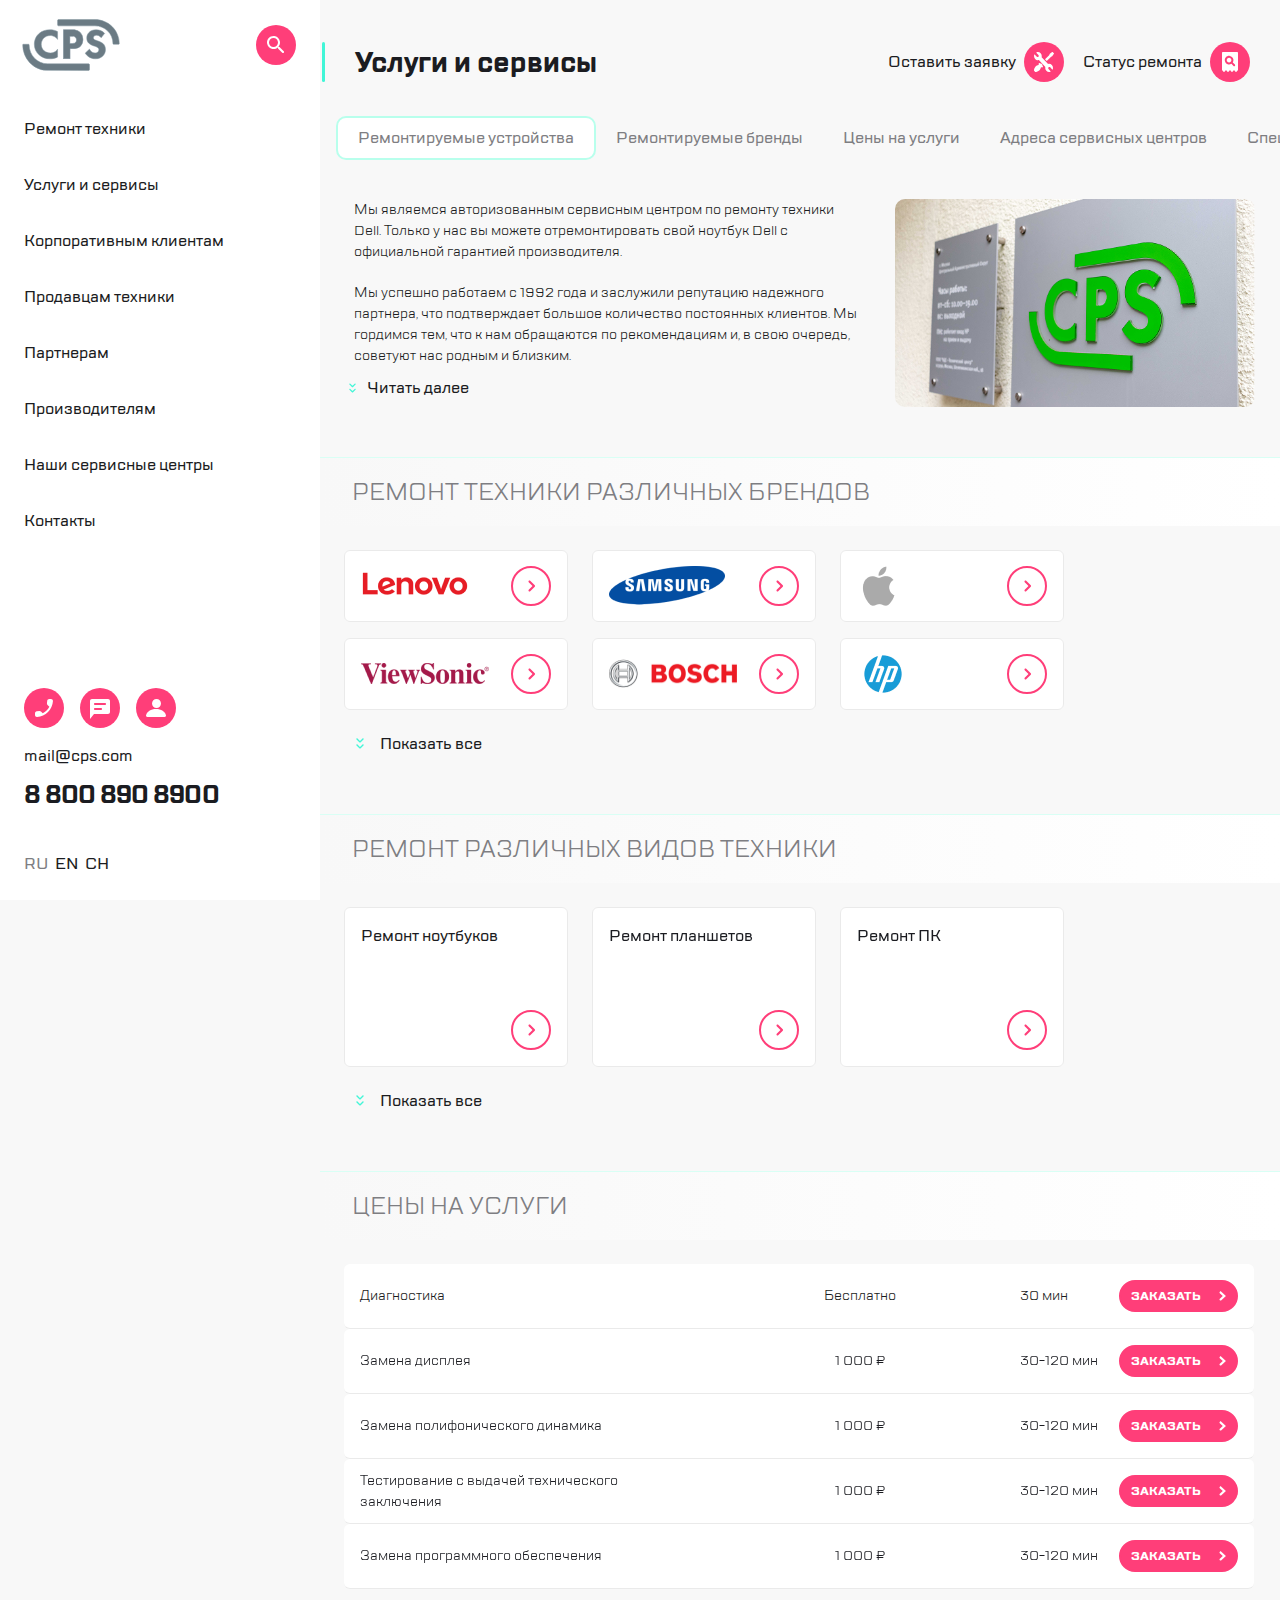
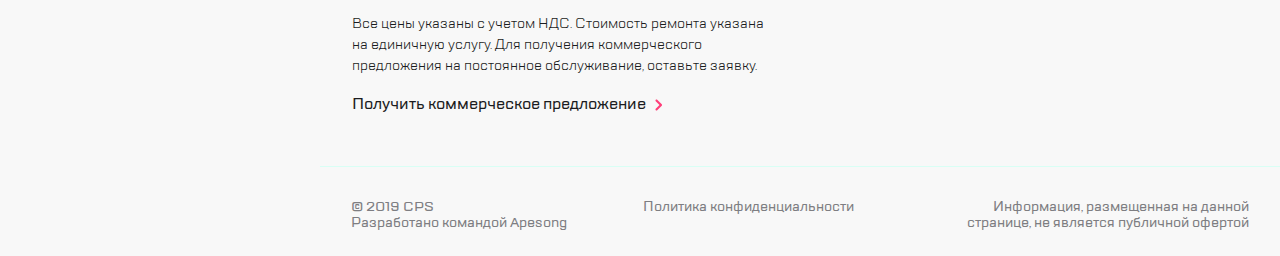
<file: index.html>
<!DOCTYPE html>
<html lang="en">
  <head>
    <meta charset="UTF-8">
    <meta name="viewport" content="width=device-width,user-scalable=no,initial-scale=1,maximum-scale=1,minimum-scale=1">
    <meta http-equiv="X-UA-Compatible" content="ie=edge">
    <link rel="stylesheet" href="https://cdn.jsdelivr.net/npm/swiper@11/swiper-bundle.min.css">
    <title>CPS</title>
  <link href="style.css" rel="stylesheet"></head>
  <body>
    <div class="container">
      <header class="header header--border">
        <button type="button" class="button button__burger button--margin--standart button--hide button--vision">
          <div class="icons-wrapper icons-wrapper--margin-right icons-wrapper--padding-top--twelve">
            <img src="./img/menu.svg" alt="Открыть меню" class="button__burger-image">
          </div>
        </button>

        <a class="logo header__logo">
          <img src="./img/logo.svg" alt="CPS логотип" class="logo__image" width="97" height="51"></a>

        <button type="button" class="button button__call button--hide button--margin--standart button--position--right">
          <div class="icons-wrapper icons-wrapper--padding-top">
            <img src="./img/phone.svg" alt="Позвонить" class="button__call-image">
          </div>
        </button>

        <button type="button" class="button button__chat button--hide button--margin--standart">
          <div class="icons-wrapper icons-wrapper--padding-top">
            <img src="./img/mail.svg" alt="Перейти в чат" class="button__chat-image">
          </div>
        </button>

        <button type="button" class="button button--hide button--margin--huge">
          <div class="icons-wrapper icons-wrapper--padding-top--ten">
            <img src="./img/profile.svg" alt="Ваш профиль" class="button__profile-image">
          </div>
        </button>

        <button type="button" class="button button--margin--standart button--position--right button--position--normal button--content-repair--before button--repair--position-left">
          <div class="icons-wrapper icons-wrapper--padding-top--ten">
            <img src="./img/status.svg" alt="Оставить заявку на ремонт" class="button__repair-image">
          </div>
        </button>
        <button type="button" class="button button--content-check-status--before button--position--normal button--check-status--position-right">
          <div class="icons-wrapper icons-wrapper--padding-top--ten">
            <img src="./img/application.svg" alt="Узнать статус ремонта" class="button__check-status-image">
          </div>
        </button>
      </header>
      <main class="main main--margin--left">
        <h1 class="main__header">Услуги и сервисы</h1>
        <nav class="nav-bar">
          <ul class="nav-bar__list">
            <li class="nav-bar__item">
              <a class="nav-bar__a nav-bar__a--active">
                Ремонтируемые устройства
              </a>
            </li>
            <li class="nav-bar__item">
              <a class="nav-bar__a">
                Ремонтируемые бренды
              </a>
            </li>
            <li class="nav-bar__item">
              <a class="nav-bar__a">
                Цены на услуги
              </a>
            </li>

            <li class="nav-bar__item">
              <a class="nav-bar__a">
                Адреса сервисных центров
              </a>
            </li>

            <li class="nav-bar__item">
              <a class="nav-bar__a">
                Специальные цены
              </a>
            </li>

            <li class="nav-bar__item">
              <a class="nav-bar__a">Отзывы</a>
            </li>
          </ul>
        </nav>
        <section class="repaired-devices">
          <div class="repaired-devices__wrapper">
            <p class="repaired-devices__text">
              Мы являемся авторизованным сервисным центром по ремонту техники
              Dell. Только у нас вы можете отремонтировать свой ноутбук Dell с
              официальной гарантией производителя.
            </p>
            <button class="repaired-devices__button-more button">
              <span>Читать далее</span>
            </button>
          </div>
          <figure>
            <img src="./img/main-img.png" alt="Фото вывески с логотипом" class="repaired-devices__image">
          </figure>
        </section>
        <section class="services brands">
          <header class="services__header">
            <h2 class="services__title">Ремонт техники различных брендов</h2>
          </header>
          <div class="services__container swiper swiper-initialized swiper-horizontal swiper-css-mode">
            <ul class="services__list swiper-wrapper services__list--visibilite--hidden">
              <li class="services__item swiper-slide">
                <img src="./img/lenovo.png" alt="Бренд Леново" class="services__brand-logo" width="108" height="32">
                <button class="button" type="button">
                  <div class="services__icons-wrapper">
                    <img src="./img/dropdown.svg" alt="О бренде" class="button__dropdown">
                  </div>
                </button>
              </li>
              <li class="services__item swiper-slide">
                <img src="./img/samsung.png" alt="Бренд Самсунг" class="services__brand-logo" width="116" height="39">
                <button class="button" type="button">
                  <div class="services__icons-wrapper">
                    <img src="./img/dropdown.svg" alt="О бренде" class="button__dropdown">
                  </div>
                </button>
              </li>
              <li class="services__item swiper-slide">
                <img src="./img/iphone.png" alt="Бренд Айфон" class="services__brand-logo" width="44" height="44">
                <button class="button" type="button">
                  <div class="services__icons-wrapper">
                    <img src="./img/dropdown.svg" alt="О бренде" class="button__dropdown">
                  </div>
                </button>
              </li>
              <li class="services__item swiper-slide">
                <img src="./img/viewsonic.png" alt="Бренд Вьюсоник" class="services__brand-logo" width="128" height="21">
                <button class="button" type="button">
                  <div class="services__icons-wrapper">
                    <img src="./img/dropdown.svg" alt="О бренде" class="button__dropdown">
                  </div>
                </button>
              </li>
              <li class="services__item swiper-slide">
                <img src="./img/bosch.png" alt="Бренд Бош" class="services__brand-logo" width="128" height="29">
                <button class="button" type="button">
                  <div class="services__icons-wrapper">
                    <img src="./img/dropdown.svg" alt="О бренде" class="button__dropdown">
                  </div>
                </button>
              </li>
              <li class="services__item swiper-slide">
                <img src="./img/hp.png" alt="Бренд Эйчпи" class="services__brand-logo" width="52" height="52">
                <button class="button" type="button">
                  <div class="services__icons-wrapper">
                    <img src="./img/dropdown.svg" alt="О бренде" class="button__dropdown">
                  </div>
                </button>
              </li>
              <li class="services__item swiper-slide">
                <img src="./img/acer.png" alt="Бренд Эйсер" class="services__brand-logo" width="94" height="24">
                <button class="button" type="button">
                  <div class="services__icons-wrapper">
                    <img src="./img/dropdown.svg" alt="О бренде" class="button__dropdown">
                  </div>
                </button>
              </li>
              <li class="services__item swiper-slide">
                <img src="./img/sony.png" alt="Бренд Сони" class="services__brand-logo" width="128" height="26">
                <button class="button" type="button">
                  <div class="services__icons-wrapper">
                    <img src="./img/dropdown.svg" alt="О бренде" class="button__dropdown">
                  </div>
                </button>
              </li>
              <li class="services__item swiper-slide">
                <img src="./img/lenovo.png" alt="Бренд Леново" class="services__brand-logo" width="108" height="32">
                <button class="button" type="button">
                  <div class="services__icons-wrapper">
                    <img src="./img/dropdown.svg" alt="О бренде" class="button__dropdown">
                  </div>
                </button>
              </li>
              <li class="services__item swiper-slide">
                <img src="./img/samsung.png" alt="Бренд Самсунг" class="services__brand-logo" width="116" height="39">
                <button class="button" type="button">
                  <div class="services__icons-wrapper">
                    <img src="./img/dropdown.svg" alt="О бренде" class="button__dropdown">
                  </div>
                </button>
              </li>
              <li class="services__item swiper-slide">
                <img src="./img/iphone.png" alt="Бренд Айфон" class="services__brand-logo" width="44" height="44">
                <button class="button" type="button">
                  <div class="services__icons-wrapper">
                    <img src="./img/dropdown.svg" alt="О бренде" class="button__dropdown">
                  </div>
                </button>
              </li>
            </ul>
            <div class="services__pagination swiper-pagination swiper-pagination-clickable swiper-pagination-bullets swiper-pagination-horizontal swiper-pagination-lock"></div>
          <button class="button services__button-more" type="button">
            Показать все
          </button>
        </div></section>
        <section class="services tech">
          <header class="services__header">
            <h2 class="services__title">Ремонт различных видов техники</h2>
          </header>
          <div class="services__container swiper swiper-initialized swiper-horizontal swiper-css-mode">
            <ul class="services__list swiper-wrapper services__list--visibilite--hidden">
              <li class="services__item services__item--size--big swiper-slide">
                <p class="services__device">Ремонт ноутбуков</p>
                <button class="button services__button" type="button">
                  <div class="services__icons-wrapper">
                    <img src="./img/dropdown.svg" alt="О бренде" class="button__dropdown">
                  </div>
                </button>
              </li>
              <li class="services__item services__item--size--big swiper-slide">
                <p class="services__device">Ремонт планшетов</p>
                <button class="button services__button" type="button">
                  <div class="services__icons-wrapper">
                    <img src="./img/dropdown.svg" alt="О бренде" class="button__dropdown">
                  </div>
                </button>
              </li>
              <li class="services__item services__item--size--big swiper-slide">
                <p class="services__device">Ремонт ПК</p>
                <button class="button services__button" type="button">
                  <div class="services__icons-wrapper">
                    <img src="./img/dropdown.svg" alt="О бренде" class="button__dropdown">
                  </div>
                </button>
              </li>
              <li class="services__item services__item--size--big swiper-slide">
                <p class="services__device">Ремонт мониторов</p>
                <button class="button services__button" type="button">
                  <div class="services__icons-wrapper">
                    <img src="./img/dropdown.svg" alt="О бренде" class="button__dropdown">
                  </div>
                </button>
              </li>
              <li class="services__item services__item--size--big swiper-slide">
                <p class="services__device">Ремонт ноутбуков</p>
                <button class="button services__button" type="button">
                  <div class="services__icons-wrapper">
                    <img src="./img/dropdown.svg" alt="О бренде" class="button__dropdown">
                  </div>
                </button>
              </li>
              <li class="services__item services__item--size--big swiper-slide">
                <p class="services__device">Ремонт планшетов</p>
                <button class="button services__button" type="button">
                  <div class="services__icons-wrapper">
                    <img src="./img/dropdown.svg" alt="О бренде" class="button__dropdown">
                  </div>
                </button>
              </li>
              <li class="services__item services__item--size--big swiper-slide">
                <p class="services__device">Ремонт ПК</p>
                <button class="button services__button" type="button">
                  <div class="services__icons-wrapper">
                    <img src="./img/dropdown.svg" alt="О бренде" class="button__dropdown">
                  </div>
                </button>
              </li>
              <li class="services__item services__item--size--big swiper-slide">
                <p class="services__device">Ремонт мониторов</p>
                <button class="button services__button" type="button">
                  <div class="services__icons-wrapper">
                    <img src="./img/dropdown.svg" alt="О бренде" class="button__dropdown">
                  </div>
                </button>
              </li>
              <li class="services__item services__item--size--big swiper-slide">
                <p class="services__device">Ремонт ноутбуков</p>
                <button class="button services__button" type="button">
                  <div class="services__icons-wrapper">
                    <img src="./img/dropdown.svg" alt="О бренде" class="button__dropdown">
                  </div>
                </button>
              </li>
            </ul>
            <div class="services__pagination swiper-pagination swiper-pagination-clickable swiper-pagination-bullets swiper-pagination-horizontal swiper-pagination-lock"></div>
            </div>

          <button class="button services__button-more" type="button">
            Показать все
          </button>
        </section>
        <section class="services">
          <header class="services__header">
            <h2 class="services__title">цены на услуги</h2>
          </header>
          <div class="services__container swiper swiper-initialized swiper-horizontal swiper-css-mode">
            <ul class="services__list swiper-wrapper services__list--size--large">
              <li class="services__item services__item--size--large swiper-slide">
                <p class="services__service">Диагностика</p>
                <p class="services__price">Бесплатно</p>
                <div class="services__wrapper">
                  <p class="services__time">30 мин</p>
                  <button class="button services__button" type="button">
                    <div class="services__icons-wrapper services__icons-wrapper--color--pink">
                      <p class="services__order">заказать</p>
                      <img src="./img/dropdown-white.svg" alt="О бренде" class="button__dropdown services__dropdown-img">
                    </div>
                  </button>
                </div>
              </li>
              <li class="services__item services__item--size--large swiper-slide">
                <p class="services__service">Замена дисплея</p>
                <p class="services__price">1 000 ₽</p>
                <div class="services__wrapper">
                  <p class="services__time">30-120 мин</p>
                  <button class="button services__button" type="button">
                    <div class="services__icons-wrapper services__icons-wrapper--color--pink">
                      <p class="services__order">заказать</p>
                      <img src="./img/dropdown-white.svg" alt="О бренде" class="button__dropdown services__dropdown-img">
                    </div>
                  </button>
                </div>
              </li>
              <li class="services__item services__item--size--large swiper-slide">
                <p class="services__service">Замена полифонического динамика</p>
                <p class="services__price">1 000 ₽</p>
                <div class="services__wrapper">
                  <p class="services__time">30-120 мин</p>
                  <button class="button services__button" type="button">
                    <div class="services__icons-wrapper services__icons-wrapper--color--pink">
                      <p class="services__order">заказать</p>
                      <img src="./img/dropdown-white.svg" alt="О бренде" class="button__dropdown services__dropdown-img">
                    </div>
                  </button>
                </div>
              </li>
              <li class="services__item services__item--size--large swiper-slide">
                <p class="services__service">Тестирование с выдачей технического заключения</p>
                <p class="services__price">1 000 ₽</p>
                <div class="services__wrapper">
                  <p class="services__time">30-120 мин</p>
                  <button class="button services__button" type="button">
                    <div class="services__icons-wrapper services__icons-wrapper--color--pink">
                      <p class="services__order">заказать</p>
                      <img src="./img/dropdown-white.svg" alt="О бренде" class="button__dropdown services__dropdown-img">
                    </div>
                  </button>
                </div>
              </li>
              <li class="services__item services__item--size--large swiper-slide">
                <p class="services__service">Замена программного обеспечения</p>
                <p class="services__price">1 000 ₽</p>
                <div class="services__wrapper">
                  <p class="services__time">30-120 мин</p>
                  <button class="button services__button" type="button">
                    <div class="services__icons-wrapper services__icons-wrapper--color--pink">
                      <p class="services__order">заказать</p>
                      <img src="./img/dropdown-white.svg" alt="О бренде" class="button__dropdown services__dropdown-img">
                    </div>
                  </button>
                </div>
              </li>
            </ul>
            <div class="services__pagination swiper-pagination swiper-pagination-clickable swiper-pagination-bullets swiper-pagination-horizontal swiper-pagination-lock"></div>
           </div>
          <p class="services__description">Все цены указаны с учетом НДС. Стоимость ремонта указана на
            единичную услугу. Для получения коммерческого предложения на
            постоянное обслуживание, оставьте заявку.</p>
          <button type="button" class="services__proposal">Получить коммерческое предложение</button>
        </section>
      </main>
      <footer class="footer">
        <div class="footer__wrapper">
          <p class="footer__copyright">© 2019 CPS <br>
            Разработано командой Apesong </p><a class="footer__privacy">Политика конфиденциальности</a>
          <p class="footer__description">Информация, размещенная на данной странице, не является публичной
            офертой</p>
        </div>
      </footer>
      <div class="outside outside--position--hidden"></div>
      <aside class="sidebar sidebar--position--hidden">
        <header class="sidebar__header">
          <button class="button sidebar__button" type="button">
            <div class="icons-wrapper icons-wrapper--padding-top">
              <img src="./img/exit.svg" alt="Закрыть меню" class="button__noburger-image"> </div></button><a class="logo logo--margin--inline"><img src="./img/logo.svg" alt="CPS логотип" class="logo__image"></a><button class="button" type="button">
            <div class="icons-wrapper icons-wrapper--padding-top">
              <img src="./img/search.svg" alt="Поиск" class="button__search-image">
            </div>
          </button>
        </header>
        <section class="sidebar__content">
          <nav class="sidebar__nav">
            <ul class="sidebar__list">
              <li class="sidebar__item">
                <a href="#" class="sidebar__link">Ремонт техники</a>
              </li>
              <li class="sidebar__item">
                <a href="#" class="sidebar__link">Услуги и сервисы</a>
              </li>
              <li class="sidebar__item">
                <a href="#" class="sidebar__link">Корпоративным клиентам</a>
              </li>
              <li class="sidebar__item">
                <a href="#" class="sidebar__link">Продавцам техники</a>
              </li>
              <li class="sidebar__item">
                <a href="#" class="sidebar__link">Партнерам</a>
              </li>
              <li class="sidebar__item">
                <a href="#" class="sidebar__link">Производителям</a>
              </li>
              <li class="sidebar__item">
                <a href="#" class="sidebar__link">Наши сервисные центры</a>
              </li>
              <li class="sidebar__item">
                <a href="#" class="sidebar__link">Контакты</a>
              </li>
            </ul>
          </nav>
          <footer class="sidebar__footer footer">
            <div class="footer__icons-wrapper">
              <button class="button button__call" type="button">
                <div class="icons-wrapper icons-wrapper--padding-top">
                  <img src="./img/phone.svg" alt="Позвонить" class="button__call-image"> </div></button><button class="button button__chat" type="button">
                <div class="icons-wrapper icons-wrapper--padding-top">
                  <img src="./img/mail.svg" alt="Перейти в чат" class="button__chat-image"> </div></button><button class="button" type="button">
                <div class="icons-wrapper icons-wrapper--padding-top">
                  <img src="./img/profile.svg" alt="Ваш профиль" class="button__profile-image">
                </div>
              </button>
            </div>
            <a href="mailto:mail@cps.com" class="sidebar__mail">mail@cps.com</a><a href="tel:+78008908900" class="sidebar__tel">8 800 890 8900</a>
            <ul class="footer__lang-list">
              <li class="footer__lang-item footer__lang-item--active"><button class="button" type="button">RU</button></li>
              <li class="footer__lang-item"><button class="button" type="button">EN</button></li>
              <li class="footer__lang-item"><button class="button" type="button">CH</button></li>
            </ul>
          </footer>
        </section>
      </aside>
      <dialog class="modal modal__feedback modal--position--hidden">
        <div class="modal__wrapper">
        <button class="button modal__exit" type="button">
          <div class="icons-wrapper icons-wrapper--padding-top">
            <img src="./img/exit.svg" alt="Закрыть меню" class="button__noburger-image"> </div></button>
        <h2 class="modal__title">Обратная связь</h2>
        <form class="modal__form form">
          <label for="name" class="visually-hidden">Введите имя</label>
          <input type="text" class="modal__input form__name" placeholder="Имя" id="name">
          <label for="tel" class="visually-hidden">Введите телефон</label>
          <input type="tel" class="modal__input form__tel" placeholder="Телефон" id="tel">
          <label for="mail" class="visually-hidden">Введите почту</label>
          <input type="email" class="modal__input form__mail" placeholder="Электронная почта" id="mail">
          <label for="message" class="visually-hidden">Введите сообщение</label>
          <textarea type="text" class="modal__input form__message" placeholder="Сообщение" id="message"></textarea>
        </form>
        <p class="modal__disclame">Нажимая “отправить”, вы даете согласие на
          <a>обработку персональных данных</a> и соглашаетесь с нашей
          <a>политикой конфиденциальности</a></p>
        <button type="button" class="button modal__button"><div class="button__submit">отправить<img src="./img/dropdown-white.svg" alt="О бренде" class="button__dropdown services__dropdown-img"></div></button>
      </div>
      </dialog>
      <dialog class="modal modal__call modal--position--hidden">
        <div class="modal__wrapper">
        <button class="button modal__exit" type="button">
          <div class="icons-wrapper icons-wrapper--padding-top">
            <img src="./img/exit.svg" alt="Закрыть меню" class="button__noburger-image"> </div></button>
        <h2 class="modal__title">Заказать звонок</h2>
        <form class="modal__form form">
          <label for="tel" class="visually-hidden">Введите телефон</label>
          <input type="tel" class="modal__input form__tel" placeholder="Телефон" id="tel">
        </form>
        <p class="modal__disclame">Нажимая “отправить”, вы даете согласие на
          <a>обработку персональных данных</a> и соглашаетесь с нашей
          <a>политикой конфиденциальности</a></p>
        <button type="button" class="button modal__button"><div class="button__submit">отправить<img src="./img/dropdown-white.svg" alt="О бренде" class="button__dropdown services__dropdown-img"></div></button>
        </div>
      </dialog></div>
    
    <script src="https://cdn.jsdelivr.net/npm/swiper@11/swiper-bundle.min.js"></script>
  <script type="text/javascript" src="./js/bundle.js"></script></body>
</html>
</file>
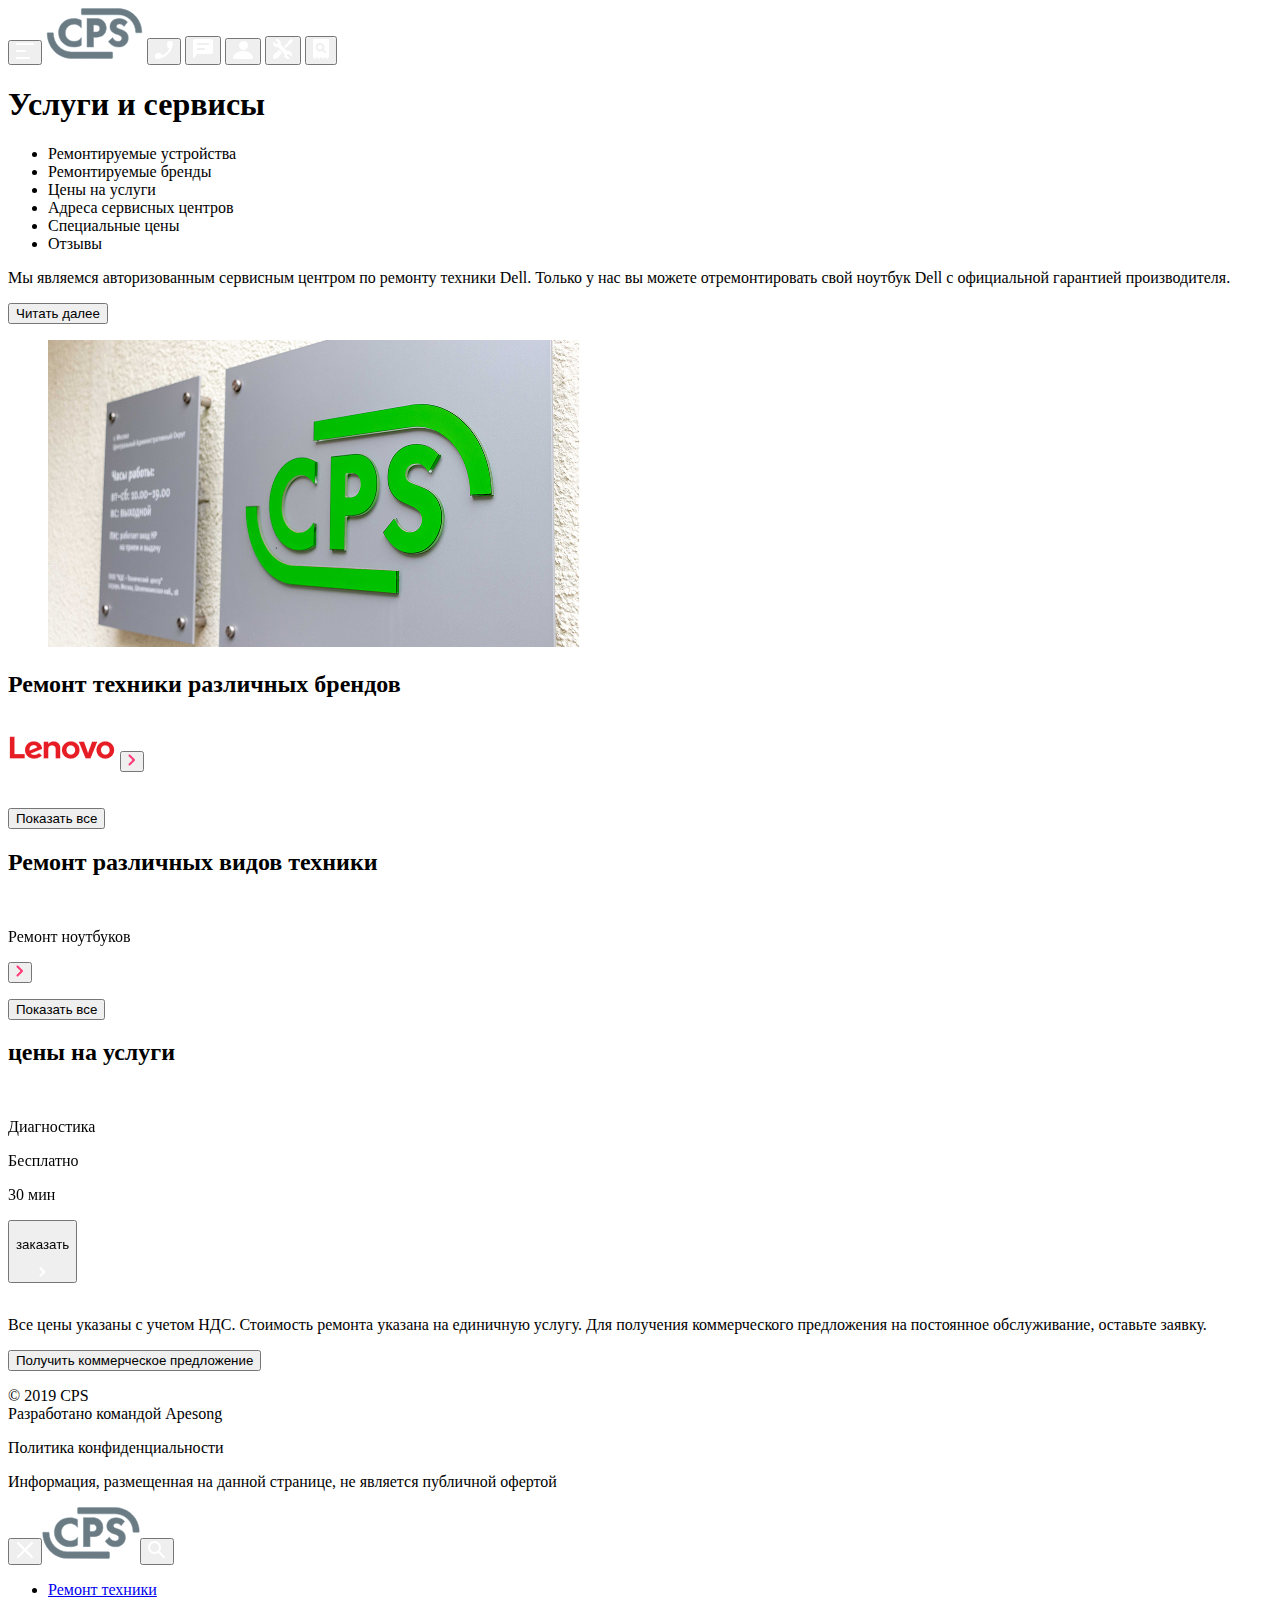
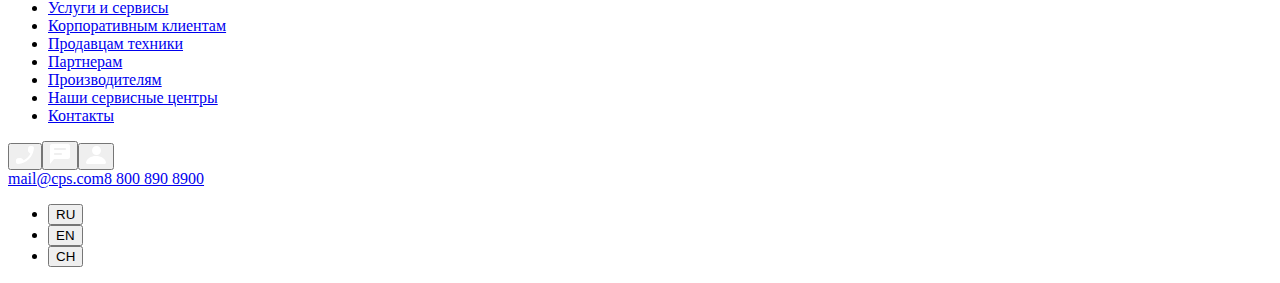
<file: block7/src/index.html>
<!DOCTYPE html>
<html lang="en">
  <head>
    <meta charset="UTF-8" />
    <meta
      name="viewport"
      content="width=device-width, user-scalable=no, initial-scale=1.0, maximum-scale=1.0, minimum-scale=1.0"
    />
    <meta http-equiv="X-UA-Compatible" content="ie=edge" />
    <link rel="stylesheet" href="https://cdn.jsdelivr.net/npm/swiper@11/swiper-bundle.min.css">
    <title>CPS</title>
  </head>
  <body>
    <div class="container">
      <header class="header header--border">
        <button
          type="button"
          class="button button__burger button--margin--standart button--hide button--vision"
        >
          <div
            class="icons-wrapper icons-wrapper--margin-right icons-wrapper--padding-top--twelve"
          >
            <img
              src="./img/menu.svg"
              alt="Открыть меню"
              class="button__burger-image"
            />
          </div>
        </button>

        <a class="logo header__logo">
          <img
            src="./img/logo.svg"
            alt="CPS логотип"
            class="logo__image"
            width="97"
            height="51"
        /></a>

        <button
          type="button"
          class="button button__call button--hide button--margin--standart button--position--right"
        >
          <div class="icons-wrapper icons-wrapper--padding-top">
            <img
              src="./img/phone.svg"
              alt="Позвонить"
              class="button__call-image"
            />
          </div>
        </button>

        <button
          type="button"
          class="button button__chat button--hide button--margin--standart"
        >
          <div class="icons-wrapper icons-wrapper--padding-top">
            <img
              src="./img/mail.svg"
              alt="Перейти в чат"
              class="button__chat-image"
            />
          </div>
        </button>

        <button type="button" class="button button--hide button--margin--huge">
          <div class="icons-wrapper icons-wrapper--padding-top--ten">
            <img
              src="./img/profile.svg"
              alt="Ваш профиль"
              class="button__profile-image"
            />
          </div>
        </button>

        <button
          type="button"
          class="button button--margin--standart button--position--right button--position--normal button--content-repair--before button--repair--position-left"
        >
          <div class="icons-wrapper icons-wrapper--padding-top--ten">
            <img
              src="./img/status.svg"
              alt="Оставить заявку на ремонт"
              class="button__repair-image"
            />
          </div>
        </button>
        <button
          type="button"
          class="button button--content-check-status--before button--position--normal button--check-status--position-right"
        >
          <div class="icons-wrapper icons-wrapper--padding-top--ten">
            <img
              src="./img/application.svg"
              alt="Узнать статус ремонта"
              class="button__check-status-image"
            />
          </div>
        </button>
      </header>
      <main class="main main--margin--left">
        <h1 class="main__header">Услуги и сервисы</h1>
        <nav class="nav-bar">
          <ul class="nav-bar__list">
            <li class="nav-bar__item ">
              <a class=" nav-bar__a nav-bar__a--active">
                Ремонтируемые устройства
              </a>
            </li>
            <li class="nav-bar__item">
              <a class=" nav-bar__a">
                Ремонтируемые бренды
              </a>
            </li>
            <li class="nav-bar__item">
              <a class=" nav-bar__a">
                Цены на услуги
              </a>
            </li>

            <li class="nav-bar__item">
              <a class=" nav-bar__a">
                Адреса сервисных центров
              </a>
            </li>

            <li class="nav-bar__item">
              <a class=" nav-bar__a">
                Специальные цены
              </a>
            </li>

            <li class="nav-bar__item">
              <a class=" nav-bar__a">Отзывы</a
              >
            </li>
          </ul>
        </nav>
        <section class="repaired-devices">
          <div class="repaired-devices__wrapper">
            <p class="repaired-devices__text">
              Мы являемся авторизованным сервисным центром по ремонту техники
              Dell. Только у нас вы можете отремонтировать свой ноутбук Dell с
              официальной гарантией производителя.
            </p>
            <button class="repaired-devices__button-more button">
              <span>Читать далее</span>
            </button>
          </div>
          <figure>
            <img
              src="./img/main-img.png"
              alt="Фото вывески с логотипом"
              class="repaired-devices__image"
            />
          </figure>
        </section>
        <section class="services brands">
          <header class="services__header">
            <h2 class="services__title">Ремонт техники различных брендов</h2>
          </header>
          <div
            class="services__container swiper swiper-initialized swiper-horizontal swiper-css-mode"
          >
            <ul
              class="services__list swiper-wrapper services__list--visibilite--hidden"
            >
              <li
                class="services__item swiper-slide"
              >
                <img
                  src="./img/lenovo.png"
                  alt="Бренд Леново"
                  class="services__brand-logo"
                  width="108"
                  height="32"
                />
                <button class="button" type="button">
                  <div class="services__icons-wrapper">
                    <img
                      src="./img/dropdown.svg"
                      alt="О бренде"
                      class="button__dropdown"
                    />
                  </div>
                </button>
              </li>
              <li
                class="services__item swiper-slide"
              >
                <img
                  src="./img/samsung.png"
                  alt="Бренд Самсунг"
                  class="services__brand-logo"
                  width="116"
                  height="39"
                />
                <button class="button" type="button">
                  <div class="services__icons-wrapper">
                    <img
                      src="./img/dropdown.svg"
                      alt="О бренде"
                      class="button__dropdown"
                    />
                  </div>
                </button>
              </li>
              <li
                class="services__item swiper-slide"
              >
                <img
                  src="./img/iphone.png"
                  alt="Бренд Айфон"
                  class="services__brand-logo"
                  width="44"
                  height="44"
                />
                <button class="button" type="button">
                  <div class="services__icons-wrapper">
                    <img
                      src="./img/dropdown.svg"
                      alt="О бренде"
                      class="button__dropdown"
                    />
                  </div>
                </button>
              </li>
              <li
                class="services__item swiper-slide"
              >
                <img
                  src="./img/viewsonic.png"
                  alt="Бренд Вьюсоник"
                  class="services__brand-logo"
                  width="128"
                  height="21"
                />
                <button class="button" type="button">
                  <div class="services__icons-wrapper">
                    <img
                      src="./img/dropdown.svg"
                      alt="О бренде"
                      class="button__dropdown"
                    />
                  </div>
                </button>
              </li>
              <li
                class="services__item swiper-slide"
              >
                <img
                  src="./img/bosch.png"
                  alt="Бренд Бош"
                  class="services__brand-logo"
                  width="128"
                  height="29"
                />
                <button class="button" type="button">
                  <div class="services__icons-wrapper">
                    <img
                      src="./img/dropdown.svg"
                      alt="О бренде"
                      class="button__dropdown"
                    />
                  </div>
                </button>
              </li>
              <li
                class="services__item swiper-slide"
              >
                <img
                  src="./img/hp.png"
                  alt="Бренд Эйчпи"
                  class="services__brand-logo"
                  width="52"
                  height="52"
                />
                <button class="button" type="button">
                  <div class="services__icons-wrapper">
                    <img
                      src="./img/dropdown.svg"
                      alt="О бренде"
                      class="button__dropdown"
                    />
                  </div>
                </button>
              </li>
              <li
                class="services__item swiper-slide"
              >
                <img
                  src="./img/acer.png"
                  alt="Бренд Эйсер"
                  class="services__brand-logo"
                  width="94"
                  height="24"
                />
                <button class="button" type="button">
                  <div class="services__icons-wrapper">
                    <img
                      src="./img/dropdown.svg"
                      alt="О бренде"
                      class="button__dropdown"
                    />
                  </div>
                </button>
              </li>
              <li
                class="services__item swiper-slide"
              >
                <img
                  src="./img/sony.png"
                  alt="Бренд Сони"
                  class="services__brand-logo"
                  width="128"
                  height="26"
                />
                <button class="button" type="button">
                  <div class="services__icons-wrapper">
                    <img
                      src="./img/dropdown.svg"
                      alt="О бренде"
                      class="button__dropdown"
                    />
                  </div>
                </button>
              </li>
              <li
                class="services__item swiper-slide"
              >
                <img
                  src="./img/lenovo.png"
                  alt="Бренд Леново"
                  class="services__brand-logo"
                  width="108"
                  height="32"
                />
                <button class="button" type="button">
                  <div class="services__icons-wrapper">
                    <img
                      src="./img/dropdown.svg"
                      alt="О бренде"
                      class="button__dropdown"
                    />
                  </div>
                </button>
              </li>
              <li
                class="services__item swiper-slide"
              >
                <img
                  src="./img/samsung.png"
                  alt="Бренд Самсунг"
                  class="services__brand-logo"
                  width="116"
                  height="39"
                />
                <button class="button" type="button">
                  <div class="services__icons-wrapper">
                    <img
                      src="./img/dropdown.svg"
                      alt="О бренде"
                      class="button__dropdown"
                    />
                  </div>
                </button>
              </li>
              <li
                class="services__item swiper-slide"
              >
                <img
                  src="./img/iphone.png"
                  alt="Бренд Айфон"
                  class="services__brand-logo"
                  width="44"
                  height="44"
                />
                <button class="button" type="button">
                  <div class="services__icons-wrapper">
                    <img
                      src="./img/dropdown.svg"
                      alt="О бренде"
                      class="button__dropdown"
                    />
                  </div>
                </button>
              </li>
            </ul>
            <div class="services__pagination swiper-pagination swiper-pagination-clickable swiper-pagination-bullets swiper-pagination-horizontal swiper-pagination-lock"></div>
          <button class="button services__button-more" type="button">
            Показать все
          </button>
        </section>
        <section class="services tech">
          <header class="services__header">
            <h2 class="services__title">Ремонт различных видов техники</h2>
          </header>
          <div
            class="services__container swiper swiper-initialized swiper-horizontal swiper-css-mode"
          >
            <ul
              class="services__list swiper-wrapper services__list--visibilite--hidden"
            >
              <li
                class="services__item services__item--size--big swiper-slide"
 
              >
                <p class="services__device">Ремонт ноутбуков</p>
                <button class="button services__button" type="button">
                  <div class="services__icons-wrapper">
                    <img
                      src="./img/dropdown.svg"
                      alt="О бренде"
                      class="button__dropdown"
                    />
                  </div>
                </button>
              </li>
              <li
                class="services__item services__item--size--big swiper-slide"
              >
                <p class="services__device">Ремонт планшетов</p>
                <button class="button services__button" type="button">
                  <div class="services__icons-wrapper">
                    <img
                      src="./img/dropdown.svg"
                      alt="О бренде"
                      class="button__dropdown"
                    />
                  </div>
                </button>
              </li>
              <li
                class="services__item services__item--size--big swiper-slide"
              >
                <p class="services__device">Ремонт ПК</p>
                <button class="button services__button" type="button">
                  <div class="services__icons-wrapper">
                    <img
                      src="./img/dropdown.svg"
                      alt="О бренде"
                      class="button__dropdown"
                    />
                  </div>
                </button>
              </li>
              <li
                class="services__item services__item--size--big swiper-slide"
              >
                <p class="services__device">Ремонт мониторов</p>
                <button class="button services__button" type="button">
                  <div class="services__icons-wrapper">
                    <img
                      src="./img/dropdown.svg"
                      alt="О бренде"
                      class="button__dropdown"
                    />
                  </div>
                </button>
              </li>
              <li
                class="services__item services__item--size--big swiper-slide"
              >
                <p class="services__device">Ремонт ноутбуков</p>
                <button class="button services__button" type="button">
                  <div class="services__icons-wrapper">
                    <img
                      src="./img/dropdown.svg"
                      alt="О бренде"
                      class="button__dropdown"
                    />
                  </div>
                </button>
              </li>
              <li
                class="services__item services__item--size--big swiper-slide"
              >
                <p class="services__device">Ремонт планшетов</p>
                <button class="button services__button" type="button">
                  <div class="services__icons-wrapper">
                    <img
                      src="./img/dropdown.svg"
                      alt="О бренде"
                      class="button__dropdown"
                    />
                  </div>
                </button>
              </li>
              <li
                class="services__item services__item--size--big swiper-slide"
              >
                <p class="services__device">Ремонт ПК</p>
                <button class="button services__button" type="button">
                  <div class="services__icons-wrapper">
                    <img
                      src="./img/dropdown.svg"
                      alt="О бренде"
                      class="button__dropdown"
                    />
                  </div>
                </button>
              </li>
              <li
                class="services__item services__item--size--big swiper-slide"
              >
                <p class="services__device">Ремонт мониторов</p>
                <button class="button services__button" type="button">
                  <div class="services__icons-wrapper">
                    <img
                      src="./img/dropdown.svg"
                      alt="О бренде"
                      class="button__dropdown"
                    />
                  </div>
                </button>
              </li>
              <li
                class="services__item services__item--size--big swiper-slide"
              >
                <p class="services__device">Ремонт ноутбуков</p>
                <button class="button services__button" type="button">
                  <div class="services__icons-wrapper">
                    <img
                      src="./img/dropdown.svg"
                      alt="О бренде"
                      class="button__dropdown"
                    />
                  </div>
                </button>
              </li>
            </ul>
            <div
              class="services__pagination swiper-pagination swiper-pagination-clickable swiper-pagination-bullets swiper-pagination-horizontal swiper-pagination-lock"
              ></div>
            </div>

          <button class="button services__button-more" type="button">
            Показать все
          </button>
        </section>
        <section class="services">
          <header class="services__header">
            <h2 class="services__title">цены на услуги</h2>
          </header>
          <div
            class="services__container swiper swiper-initialized swiper-horizontal swiper-css-mode"
          >
            <ul
              class="services__list swiper-wrapper services__list--size--large"
            >
              <li
                class="services__item services__item--size--large swiper-slide"
              >
                <p class="services__service">Диагностика</p>
                <p class="services__price">Бесплатно</p>
                <div class="services__wrapper">
                  <p class="services__time">30 мин</p>
                  <button class="button services__button" type="button">
                    <div
                      class="services__icons-wrapper services__icons-wrapper--color--pink"
                    >
                      <p class="services__order">заказать</p>
                      <img
                        src="./img/dropdown-white.svg"
                        alt="О бренде"
                        class="button__dropdown services__dropdown-img"
                      />
                    </div>
                  </button>
                </div>
              </li>
              <li
                class="services__item services__item--size--large swiper-slide"
              >
                <p class="services__service">Замена дисплея</p>
                <p class="services__price">1 000 ₽</p>
                <div class="services__wrapper">
                  <p class="services__time">30-120 мин</p>
                  <button class="button services__button" type="button">
                    <div
                      class="services__icons-wrapper services__icons-wrapper--color--pink"
                    >
                      <p class="services__order">заказать</p>
                      <img
                        src="./img/dropdown-white.svg"
                        alt="О бренде"
                        class="button__dropdown services__dropdown-img"
                      />
                    </div>
                  </button>
                </div>
              </li>
              <li
                class="services__item services__item--size--large swiper-slide"
              >
                <p class="services__service">Замена полифонического динамика</p>
                <p class="services__price">1 000 ₽</p>
                <div class="services__wrapper">
                  <p class="services__time">30-120 мин</p>
                  <button class="button services__button" type="button">
                    <div
                      class="services__icons-wrapper services__icons-wrapper--color--pink"
                    >
                      <p class="services__order">заказать</p>
                      <img
                        src="./img/dropdown-white.svg"
                        alt="О бренде"
                        class="button__dropdown services__dropdown-img"
                      />
                    </div>
                  </button>
                </div>
              </li>
              <li
                class="services__item services__item--size--large swiper-slide"
              >
                <p class="services__service"
                  >Тестирование с выдачей технического заключения</p
                >
                <p class="services__price">1 000 ₽</p>
                <div class="services__wrapper">
                  <p class="services__time">30-120 мин</p>
                  <button class="button services__button" type="button">
                    <div
                      class="services__icons-wrapper services__icons-wrapper--color--pink"
                    >
                      <p class="services__order">заказать</p>
                      <img
                        src="./img/dropdown-white.svg"
                        alt="О бренде"
                        class="button__dropdown services__dropdown-img"
                      />
                    </div>
                  </button>
                </div>
              </li>
              <li
                class="services__item services__item--size--large swiper-slide"
              >
                <p class="services__service">Замена программного обеспечения</p>
                <p class="services__price">1 000 ₽</p>
                <div class="services__wrapper">
                  <p class="services__time">30-120 мин</p>
                  <button class="button services__button" type="button">
                    <div
                      class="services__icons-wrapper services__icons-wrapper--color--pink"
                    >
                      <p class="services__order">заказать</p>
                      <img
                        src="./img/dropdown-white.svg"
                        alt="О бренде"
                        class="button__dropdown services__dropdown-img"
                      />
                    </div>
                  </button>
                </div>
              </li>
            </ul>
            <div
              class="services__pagination swiper-pagination swiper-pagination-clickable swiper-pagination-bullets swiper-pagination-horizontal swiper-pagination-lock"
              ></div>
           </div>
          <p class="services__description"
            >Все цены указаны с учетом НДС. Стоимость ремонта указана на
            единичную услугу. Для получения коммерческого предложения на
            постоянное обслуживание, оставьте заявку.</p
          >
          <button type="button" class="services__proposal"
            >Получить коммерческое предложение</button
          >
        </section>
      </main>
      <footer class="footer">
        <div class="footer__wrapper">
          <p class="footer__copyright"
            >© 2019 CPS <br />
            Разработано командой Apesong </p
          ><a class="footer__privacy">Политика конфиденциальности</a>
          <p class="footer__description"
            >Информация, размещенная на данной странице, не является публичной
            офертой</p
          >
        </div>
      </footer>
      <div class="outside outside--position--hidden"></div>
      <aside class="sidebar sidebar--position--hidden">
        <header class="sidebar__header">
          <button class="button sidebar__button" type="button">
            <div class="icons-wrapper icons-wrapper--padding-top">
              <img
                src="./img/exit.svg"
                alt="Закрыть меню"
                class="button__noburger-image"
              /> </div></button
          ><a class="logo logo--margin--inline"
            ><img
              src="./img/logo.svg"
              alt="CPS логотип"
              class="logo__image" /></a
          ><button class="button" type="button">
            <div class="icons-wrapper icons-wrapper--padding-top">
              <img
                src="./img/search.svg"
                alt="Поиск"
                class="button__search-image"
              />
            </div>
          </button>
        </header>
        <section class="sidebar__content">
          <nav class="sidebar__nav">
            <ul class="sidebar__list">
              <li class="sidebar__item">
                <a href="#" class="sidebar__link">Ремонт техники</a>
              </li>
              <li class="sidebar__item">
                <a href="#" class="sidebar__link">Услуги и сервисы</a>
              </li>
              <li class="sidebar__item">
                <a href="#" class="sidebar__link">Корпоративным клиентам</a>
              </li>
              <li class="sidebar__item">
                <a href="#" class="sidebar__link">Продавцам техники</a>
              </li>
              <li class="sidebar__item">
                <a href="#" class="sidebar__link">Партнерам</a>
              </li>
              <li class="sidebar__item">
                <a href="#" class="sidebar__link">Производителям</a>
              </li>
              <li class="sidebar__item">
                <a href="#" class="sidebar__link">Наши сервисные центры</a>
              </li>
              <li class="sidebar__item">
                <a href="#" class="sidebar__link">Контакты</a>
              </li>
            </ul>
          </nav>
          <footer class="sidebar__footer footer">
            <div class="footer__icons-wrapper">
              <button class="button button__call" type="button">
                <div class="icons-wrapper icons-wrapper--padding-top">
                  <img
                    src="./img/phone.svg"
                    alt="Позвонить"
                    class="button__call-image"
                  /> </div></button
              ><button class="button button__chat" type="button">
                <div class="icons-wrapper icons-wrapper--padding-top">
                  <img
                    src="./img/mail.svg"
                    alt="Перейти в чат"
                    class="button__chat-image"
                  /> </div></button
              ><button class="button" type="button">
                <div class="icons-wrapper icons-wrapper--padding-top">
                  <img
                    src="./img/profile.svg"
                    alt="Ваш профиль"
                    class="button__profile-image"
                  />
                </div>
              </button>
            </div>
            <a href="mailto:mail@cps.com" class="sidebar__mail">mail@cps.com</a
            ><a href="tel:+78008908900" class="sidebar__tel">8 800 890 8900</a>
            <ul class="footer__lang-list">
              <li class="footer__lang-item footer__lang-item--active"
                ><button class="button" type="button">RU</button></li
              >
              <li class="footer__lang-item"
                ><button class="button" type="button">EN</button></li
              >
              <li class="footer__lang-item"
                ><button class="button" type="button">CH</button></li
              >
            </ul>
          </footer>
        </section>
      </aside>
      <dialog class="modal modal__feedback modal--position--hidden">
        <div class="modal__wrapper">
        <button class="button modal__exit" type="button">
          <div class="icons-wrapper icons-wrapper--padding-top">
            <img
              src="./img/exit.svg"
              alt="Закрыть меню"
              class="button__noburger-image"
            /> </div
        ></button>
        <h2 class="modal__title">Обратная связь</h2>
        <form class="modal__form form">
          <label for="name" class="visually-hidden">Введите имя</label>
          <input
            type="text"
            class="modal__input form__name"
            placeholder="Имя"
            id="name"
          />
          <label for="tel" class="visually-hidden">Введите телефон</label>
          <input
            type="tel"
            class="modal__input form__tel"
            placeholder="Телефон"
            id="tel"
          />
          <label for="mail" class="visually-hidden">Введите почту</label>
          <input
            type="email"
            class="modal__input form__mail"
            placeholder="Электронная почта"
            id="mail"
          />
          <label for="message" class="visually-hidden">Введите сообщение</label>
          <textarea
            type="text"
            class="modal__input form__message"
            placeholder="Сообщение"
            id="message"
          ></textarea>
        </form>
        <p class="modal__disclame"
          >Нажимая “отправить”, вы даете согласие на
          <a>обработку персональных данных</a> и соглашаетесь с нашей
          <a>политикой конфиденциальности</a></p
        >
        <button type="button" class="button modal__button"
          ><div class="button__submit"
            >отправить<img
              src="./img/dropdown-white.svg"
              alt="О бренде"
              class="button__dropdown services__dropdown-img" /></div
        ></button>
      </div>
      </dialog>
      <dialog class="modal modal__call modal--position--hidden">
        <div class="modal__wrapper">
        <button class="button modal__exit" type="button">
          <div class="icons-wrapper icons-wrapper--padding-top">
            <img
              src="./img/exit.svg"
              alt="Закрыть меню"
              class="button__noburger-image"
            /> </div
        ></button>
        <h2 class="modal__title">Заказать звонок</h2>
        <form class="modal__form form">
          <label for="tel" class="visually-hidden">Введите телефон</label>
          <input
            type="tel"
            class="modal__input form__tel"
            placeholder="Телефон"
            id="tel"
          />
        </form>
        <p class="modal__disclame"
          >Нажимая “отправить”, вы даете согласие на
          <a>обработку персональных данных</a> и соглашаетесь с нашей
          <a>политикой конфиденциальности</a></p
        >
        <button type="button" class="button modal__button"
          ><div class="button__submit"
            >отправить<img
              src="./img/dropdown-white.svg"
              alt="О бренде"
              class="button__dropdown services__dropdown-img" /></div
        ></button>
        </div>
      </div>
    </dialog>
    <script src="https://cdn.jsdelivr.net/npm/swiper@11/swiper-bundle.min.js"></script>
  </body>
</html>
</file>
<file: style.css>
@charset "UTF-8";
*,
::before,
::after {
  box-sizing: border-box; }

:where(ul, ol):where([class]) {
  padding-left: 0; }

body,
:where(blockquote, figure):where([class]) {
  margin: 0; }

:where(h1, h2, h3, h4, h5, h6, p, ul, ol, dl):where([class]) {
  margin-block: 0; }

:where(dd[class]) {
  margin-left: 0; }

:where(fieldset[class]) {
  margin-left: 0;
  padding: 0;
  border: none; }

:where(ul[class]) {
  list-style: none; }

:where(address[class]) {
  font-style: normal; }

p {
  --paragraphMarginBottom: 24px;
  margin-block: 0; }

p:where(:not([class]):not(:last-child)) {
  margin-bottom: var(--paragraphMarginBottom); }

img {
  display: block;
  max-width: 100%; }

input,
textarea,
select,
button {
  font: inherit;
  color: inherit; }

button {
  background-color: transparent;
  padding: 0;
  border: none; }

html {
  height: 100%; }

html,
:has(:target) {
  scroll-behavior: smooth; }

body {
  min-height: 100%;
  line-height: 1.5; }

svg *[fill] {
  fill: currentColor; }

svg *[stroke] {
  stroke: currentColor; }

svg * {
  transition-property: fill, stroke; }

@media (prefers-reduced-motion: reduce) {
  *,
  ::before,
  ::after {
    -webkit-animation-duration: 0.01ms !important;
            animation-duration: 0.01ms !important;
    -webkit-animation-iteration-count: 1 !important;
            animation-iteration-count: 1 !important;
    transition-duration: 0.01ms !important;
    scroll-behavior: auto !important; } }

figure {
  margin: 0; }

a {
  text-decoration: none;
  color: inherit;
  font-weight: inherit; }

@font-face {
  font-family: 'TT-Lakes';
  src: url(./fonts/TTLakes-Regular.woff) format("woff");
  font-style: normal;
  font-weight: 400;
  font-display: swap; }

@font-face {
  font-family: 'TT-Lakes';
  src: url(./fonts/TTLakes-Medium.woff) format("woff");
  font-style: normal;
  font-weight: 500;
  font-display: swap; }

@font-face {
  font-family: 'TT-Lakes';
  src: url(./fonts/TTLakes-DemiBold.woff) format("woff");
  font-style: normal;
  font-weight: 600;
  font-display: swap; }

@font-face {
  font-family: 'TT-Lakes';
  src: url(./fonts/TTLakes-Bold.woff) format("woff");
  font-style: normal;
  font-weight: bold;
  font-display: swap; }

body {
  font-family: "TT-Lakes", sans-serif;
  color: #1b1c21;
  background-color: #f8f8f8;
  font-weight: 500; }
  body:has(dialog[open]) {
    overflow: hidden; }

.container {
  position: relative;
  max-width: 1440px;
  margin-inline: auto; }
  .container--overflow--hidden {
    overflow: hidden;
    height: 100vh;
    min-height: 640px; }

.icons-wrapper {
  background-color: #ff3e79;
  width: 40px;
  height: 40px;
  border-radius: 50%; }
  .icons-wrapper img {
    margin-inline: auto; }
  .icons-wrapper--padding-top {
    padding-top: 11px; }
  .icons-wrapper--padding-top--ten {
    padding-top: 10px; }
  .icons-wrapper--padding-top--twelve {
    padding-top: 12px; }
  @media (min-width: 768px) {
    .icons-wrapper--margin-right {
      margin-right: 26px; } }

.visually-hidden {
  position: absolute;
  width: 1px;
  height: 1px;
  margin: -1px;
  border: 0;
  padding: 0;
  white-space: nowrap;
  -webkit-clip-path: inset(100%);
          clip-path: inset(100%);
  clip: rect(0 0 0 0);
  overflow: hidden; }

.outside--position--hidden {
  content: '';
  position: absolute;
  top: 0;
  left: 0;
  right: 0;
  bottom: 0;
  background: #fff;
  opacity: 0.96;
  transform: translate(-100vw);
  transition-duration: 1s;
  z-index: 2; }

.outside--position--vision {
  transform: translate(0); }

.header {
  display: flex;
  padding: 18px;
  background-color: #fff; }
  @media (min-width: 1120px) {
    .header {
      position: relative;
      background-color: #f8f8f8;
      padding: 0; } }
  .header--border {
    border-bottom: #d9fff5 solid 1px; }
    @media (min-width: 1120px) {
      .header--border {
        border-bottom: none; } }
  .header__logo {
    position: relative; }
    @media (min-width: 768px) {
      .header__logo:before {
        content: '';
        display: block;
        position: absolute;
        left: -20px;
        top: 10px;
        width: 2px;
        height: 32px;
        background-color: #eaeaea; } }
    @media (min-width: 1120px) {
      .header__logo {
        display: none; } }

.button:hover {
  opacity: 0.6;
  transition-duration: 0.2s;
  cursor: pointer; }

.button:focus-visible {
  outline: none; }

.button__dropdown {
  margin-left: 15px;
  margin-top: 12px; }

.button__submit {
  background-color: #ff3e79;
  color: #fff;
  width: 136px;
  height: 32px;
  display: flex;
  text-transform: uppercase;
  font-weight: bold;
  font-size: 12px;
  padding-inline: 20px;
  justify-content: space-between;
  align-items: center;
  border-radius: 20px; }

.button--hide {
  display: none; }
  @media (min-width: 768px) {
    .button--hide {
      display: block; } }
  @media (min-width: 1120px) {
    .button--hide {
      display: none; } }

.button--vision {
  display: block; }
  @media (min-width: 1120px) {
    .button--vision {
      display: none; } }

.button--margin--standart {
  margin-right: 16px; }

.button--margin--huge {
  margin-right: 42px; }

.button--position--right {
  margin-left: auto; }

.button--position--normal {
  position: relative; }
  @media (min-width: 768px) {
    .button--position--normal {
      margin-left: 0; } }
  @media (min-width: 1120px) {
    .button--position--normal {
      display: flex;
      align-items: center; } }

.button--content-repair--before:before {
  content: '';
  display: block;
  position: absolute;
  left: -22px;
  top: 10px;
  width: 2px;
  height: 32px;
  background-color: #eaeaea; }
  @media (min-width: 1120px) {
    .button--content-repair--before:before {
      content: 'Оставить заявку';
      position: static;
      width: auto;
      height: auto;
      background-color: #f8f8f8;
      font-weight: 500;
      margin-right: 8px; } }

@media (min-width: 1120px) {
  .button--check-status--position-right {
    position: absolute;
    right: 30px;
    top: 42px;
    z-index: 1; } }

@media (min-width: 1120px) {
  .button--repair--position-left {
    position: absolute;
    right: 200px;
    top: 42px;
    z-index: 1; } }

@media (min-width: 1120px) {
  .button--content-check-status--before:before {
    content: 'Статус ремонта';
    font-weight: 500;
    margin-right: 8px; } }

.main__header {
  font-size: 28px;
  padding-left: 16px;
  padding-top: 20px;
  margin-bottom: 24px; }
  @media (min-width: 768px) {
    .main__header {
      margin-bottom: 32px; } }
  @media (min-width: 1120px) {
    .main__header {
      position: relative;
      padding-top: 42px;
      padding-left: 35px; } }
  .main__header:before {
    content: '';
    position: absolute;
    left: -4px;
    display: block;
    height: 40px;
    width: 8px;
    background-color: #41f6d7;
    border-radius: 20px; }
    @media (min-width: 1120px) {
      .main__header:before {
        width: 3px;
        left: 2px; } }

@media (min-width: 1120px) {
  .main--margin--left {
    margin-left: 320px; } }

.main section {
  border-bottom: 1px solid #d9fff5;
  padding-bottom: 24px; }
  @media (min-width: 768px) {
    .main section {
      padding-bottom: 32px; } }
  @media (min-width: 1120px) {
    .main section {
      padding-bottom: 50px; } }
  .main section:last-child {
    padding-bottom: 40px; }
    @media (min-width: 768px) {
      .main section:last-child {
        padding-bottom: 47px; } }
    @media (min-width: 1120px) {
      .main section:last-child {
        padding-bottom: 50px; } }

.nav-bar {
  position: relative; }
  .nav-bar__list {
    display: flex;
    align-items: baseline;
    overflow-x: auto;
    padding-left: 16px;
    padding-bottom: 8px;
    margin-bottom: 16px; }
    @media (min-width: 768px) {
      .nav-bar__list {
        margin-bottom: 24px; } }
    @media (min-width: 1377px) {
      .nav-bar__list {
        flex-wrap: wrap;
        margin-bottom: 0;
        padding-left: 32px; } }
    .nav-bar__list:after {
      content: '';
      width: 24px;
      height: 40px;
      position: absolute;
      top: 0;
      right: 0;
      background: linear-gradient(270deg, #f8f8f8 0.04%, transparent 100%); }
      @media (min-width: 1120px) {
        .nav-bar__list:after {
          display: none; } }
  .nav-bar__item {
    min-width: -webkit-max-content;
    min-width: -moz-max-content;
    min-width: max-content;
    font-weight: 500;
    color: #7e7e82; }
  .nav-bar__a {
    display: block;
    padding: 6px 16px;
    background-color: #f8f8f8;
    border: none;
    text-decoration: none;
    border-radius: 10px; }
    .nav-bar__a--active {
      border: #b8ffec solid 2px;
      border-radius: 10px;
      background-color: #fff;
      margin-bottom: 7px; }
    @media (min-width: 1120px) {
      .nav-bar__a {
        padding: 8px 20px; } }
    .nav-bar__a:hover {
      border: #b8ffec solid 2px;
      border-radius: 10px;
      background-color: #fff;
      margin-bottom: 7px; }

::-webkit-scrollbar {
  background-color: #f8f8f8; }

::-webkit-scrollbar:hover {
  cursor: pointer; }

@media (min-width: 768px) {
  .repaired-devices {
    display: flex;
    padding-right: 25px;
    gap: 50px; } }

@media (min-width: 1120px) {
  .repaired-devices {
    gap: 36px; } }

.repaired-devices__text {
  padding-left: 16px;
  margin-bottom: 16px;
  font-size: 14px;
  font-weight: 400; }
  @media (min-width: 768px) {
    .repaired-devices__text {
      margin-bottom: 10px;
      padding-left: 24px; }
      .repaired-devices__text:after {
        content: 'Мы успешно работаем с 1992 года и заслужили репутацию надежного партнера';
        display: block;
        margin-top: 20px;
        font-size: 14px; } }
    @media (min-width: 768px) and (min-width: 1120px) {
      .repaired-devices__text:after {
        content: 'Мы успешно работаем с 1992 года и заслужили репутацию надежного партнера, что подтверждает большое количество постоянных клиентов. Мы гордимся тем, что к нам обращаются по рекомендациям и, в свою очередь, советуют нас родным и близким.'; } }
  @media (min-width: 1120px) {
    .repaired-devices__text {
      padding-left: 34px; } }
  .repaired-devices__text--read--more:after {
    content: 'Мы успешно работаем с 1992 года и заслужили репутацию надежного партнера, что подтверждает большое количество постоянных клиентов. Мы гордимся тем, что к нам обращаются по рекомендациям и, в свою очередь, советуют нас родным и близким. Мы успешно работаем с 1992 года и заслужили репутацию надежного партнера, что подтверждает большое количество постоянных клиентов. Мы гордимся тем, что к нам обращаются по рекомендациям и, в свою очередь, советуют нас родным и близким. ';
    display: block;
    margin-top: 20px;
    font-size: 14px; }

.repaired-devices__button-more {
  display: flex;
  align-items: center;
  gap: 8px;
  padding-left: 16px;
  margin-bottom: 16px;
  font-weight: 500; }
  @media (min-width: 768px) {
    .repaired-devices__button-more {
      margin-bottom: 0;
      padding-left: 25px; } }
  .repaired-devices__button-more:before {
    content: '';
    width: 8px;
    height: 10px;
    padding-inline: 7px;
    background: url("/img/down_arrow.svg") center/contain no-repeat; }
  .repaired-devices__button-more--transform--rotate:before {
    transform: rotate(180deg); }

@media (min-width: 768px) {
  .repaired-devices__image {
    min-width: 360px;
    border-radius: 10px; } }

@media (min-width: 1377px) {
  .repaired-devices__image {
    min-width: 530px; } }

.footer__wrapper {
  display: flex;
  flex-direction: column;
  font-size: 14px;
  color: #7e7e82;
  text-align: center;
  gap: 16px;
  line-height: 114%;
  text-wrap: balance; }
  @media (min-width: 768px) {
    .footer__wrapper {
      flex-direction: row;
      text-align: start;
      gap: 35px;
      justify-content: space-between;
      padding: 32px 24px 25px; } }
  @media (min-width: 1120px) {
    .footer__wrapper {
      margin-left: 320px;
      padding-inline: 31px; } }

@media (min-width: 768px) {
  .footer__copyright {
    text-wrap: nowrap; } }

@media (min-width: 768px) {
  .footer__privacy {
    text-wrap: nowrap;
    text-align: center; } }

.footer__privacy:hover {
  opacity: 0.6;
  transition-duration: 0.2s;
  cursor: pointer; }

@media (min-width: 768px) {
  .footer__description {
    text-align: end;
    max-width: 320px; } }

.footer__icons-wrapper {
  display: flex;
  gap: 16px;
  margin-bottom: 16px; }

.footer__lang-list {
  display: flex;
  gap: 7px; }

.footer__lang-item:hover {
  opacity: 0.6;
  transition-duration: 0.2s;
  cursor: pointer; }

.footer__lang-item--active {
  color: #7e7e82; }

.sidebar {
  background-color: #fff;
  box-shadow: 16px 0 52px 0 rgba(14, 24, 80, 0.2), -2px 0 4px 0 rgba(69, 79, 126, 0.02);
  width: 100vw;
  height: 100vh;
  min-height: 670px;
  display: flex;
  flex-direction: column;
  z-index: 2; }
  @media (min-width: 361px) {
    .sidebar {
      width: 320px; } }
  .sidebar__header {
    display: flex;
    padding: 19px 24px; }
    @media (min-width: 1120px) {
      .sidebar__header {
        padding-left: 5px;
        margin-bottom: 11px; } }
  .sidebar__link:hover {
    opacity: 0.6;
    transition-duration: 0.2s;
    cursor: pointer; }
  .sidebar__item {
    position: relative;
    padding: 12px 24px; }
    @media (min-width: 1120px) {
      .sidebar__item {
        padding-block: 16px; } }
    .sidebar__item:hover::before {
      content: '';
      position: absolute;
      left: 0;
      top: 6px;
      display: block;
      height: 32px;
      width: 4px;
      background-color: #41f6d7;
      border-radius: 0 20px 20px 0; }
      @media (min-width: 1120px) {
        .sidebar__item:hover::before {
          top: 12px; } }
  @media (min-width: 1120px) {
    .sidebar__button {
      display: none; } }
  .sidebar__content {
    display: flex;
    flex-direction: column;
    justify-content: space-between;
    flex-grow: 1; }
  .sidebar__mail {
    display: block;
    margin-bottom: 12px; }
    .sidebar__mail:hover {
      opacity: 0.6;
      transition-duration: 0.2s;
      cursor: pointer; }
  .sidebar__tel {
    display: block;
    font-weight: bold;
    line-height: 133%;
    letter-spacing: -0.03em;
    font-size: 24px;
    margin-bottom: 8px; }
    @media (min-width: 1120px) {
      .sidebar__tel {
        margin-bottom: 40px; } }
    .sidebar__tel:hover {
      opacity: 0.6;
      transition-duration: 0.2s;
      cursor: pointer; }
  .sidebar__footer {
    padding: 24px;
    padding-top: 16px; }
  .sidebar--position--hidden {
    position: absolute;
    top: 0;
    right: 100%;
    transition-duration: 1s;
    box-shadow: none; }
    @media (min-width: 1120px) {
      .sidebar--position--hidden {
        right: auto;
        position: fixed; } }
  .sidebar--position--vision {
    right: calc(100% - 100vw);
    box-shadow: 16px 0 52px 0 rgba(14, 24, 80, 0.2), -2px 0 4px 0 rgba(69, 79, 126, 0.02); }
    @media (min-width: 361px) {
      .sidebar--position--vision {
        right: calc(100% - 320px); } }

.logo:hover {
  opacity: 0.6;
  transition-duration: 0.2s;
  cursor: pointer; }

.logo--margin--inline {
  margin-right: auto;
  margin-left: 17px; }

.swiper-wrapper {
  gap: 16px; }

.swiper-pagination-bullet {
  background-color: #dddddd;
  opacity: 1;
  -webkit-tap-highlight-color: transparent; }

.swiper-pagination-bullet-active {
  background-color: #b5b6bc; }

.services__pagination.swiper-pagination {
  position: static; }

@media (min-width: 371px) {
  .services__container::after {
    top: 11px; } }

.services__header {
  padding: 16px;
  background: linear-gradient(90deg, #f8f8f8 0%, #fff 100%); }
  @media (min-width: 768px) {
    .services__header {
      padding-left: 24px; } }
  @media (min-width: 1120px) {
    .services__header {
      padding-left: 32px; } }

.services__title {
  font-weight: 400;
  color: #7e7e82;
  text-transform: uppercase; }

.services__container {
  padding-left: 16px;
  padding-right: 32px;
  position: relative; }
  @media (min-width: 768px) {
    .services__container {
      padding: 0;
      padding-right: 50px; } }
  .services__container:after {
    content: '';
    position: absolute;
    right: 0;
    top: 12px;
    z-index: 1;
    width: 24px;
    height: 81px;
    background: linear-gradient(270deg, #f8f8f8 0.04%, transparent 100%); }
    @media (min-width: 768px) {
      .services__container:after {
        display: none; } }

.services__list {
  position: relative;
  padding: 16px; }
  @media (min-width: 768px) {
    .services__list {
      display: grid;
      grid-template-columns: repeat(3, 224px);
      row-gap: 16px;
      -moz-column-gap: 24px;
           column-gap: 24px;
      padding: 24px; } }
  @media (min-width: 1366px) {
    .services__list {
      grid-template-columns: repeat(4, 240px);
      -moz-column-gap: 32px;
           column-gap: 32px;
      padding: 24px 32px; } }
  @media (min-width: 768px) {
    .services__list--size--large {
      grid-template-columns: 1fr;
      gap: 0; } }
  @media (min-width: 768px) {
    .services .services__list--visibilite--hidden {
      height: 150px;
      overflow: hidden; } }

.services__item {
  background-color: #fff;
  border: 1px solid #eaeaea;
  border-radius: 6px;
  width: 240px;
  height: 72px;
  padding: 16px;
  display: flex;
  justify-content: space-between;
  align-items: center; }
  @media (min-width: 768px) {
    .services__item {
      width: 224px; } }
  @media (min-width: 1366px) {
    .services__item {
      width: 240px; } }
  .services__item--size--big {
    height: 160px; }
  .services__item--size--large {
    display: flex;
    flex-direction: column;
    justify-content: space-between;
    align-items: normal;
    height: 200px;
    width: 260px;
    font-weight: 400;
    font-size: 14px; }
    @media (min-width: 768px) {
      .services__item--size--large {
        flex-direction: row;
        width: auto;
        height: 65px;
        align-items: center;
        border: none;
        border-bottom: 1px solid #eaeaea; } }

.services__device {
  align-self: start; }

.services__button {
  align-self: end; }

.services__service {
  margin-top: 20px;
  position: relative; }
  @media (min-width: 768px) {
    .services__service {
      margin: 0;
      width: 340px; } }
  .services__service:before {
    content: 'Ремонтные услуги';
    position: absolute;
    top: -22px;
    color: #7e7e82;
    font-weight: 500;
    opacity: 0.7; }
    @media (min-width: 768px) {
      .services__service:before {
        display: none; } }

.services__price {
  position: relative; }
  .services__price:before {
    content: 'Цена';
    position: absolute;
    top: -22px;
    color: #7e7e82;
    font-weight: 500;
    opacity: 0.7; }
    @media (min-width: 768px) {
      .services__price:before {
        display: none; } }

.services__time {
  position: relative; }
  .services__time:before {
    content: 'Срок';
    position: absolute;
    top: -22px;
    color: #7e7e82;
    font-weight: 500;
    opacity: 0.7; }
    @media (min-width: 768px) {
      .services__time:before {
        display: none; } }

.services__icons-wrapper {
  border: 2px solid #ff3e79;
  border-radius: 20px;
  width: 40px;
  height: 40px; }
  .services__icons-wrapper:hover {
    background-color: #ffd9e5;
    transition-duration: 0.2s; }
  .services__icons-wrapper--color--pink {
    background-color: #ff3e79;
    color: #fff;
    width: 119px;
    height: 32px;
    display: flex;
    text-transform: uppercase;
    font-weight: bold;
    font-size: 12px;
    padding-inline: 10px;
    justify-content: space-between;
    align-items: center; }
    .services__icons-wrapper--color--pink:hover {
      background: #ff3e79;
      opacity: 0.6;
      cursor: pointer; }

.services__dropdown-img {
  margin: 0; }

.services__wrapper {
  display: flex;
  justify-content: space-between;
  align-items: center; }
  @media (min-width: 768px) {
    .services__wrapper {
      width: 218px; } }
  @media (min-width: 1377px) {
    .services__wrapper {
      width: 310px; } }

.services__button-more {
  display: none;
  padding: 8px; }
  @media (min-width: 768px) {
    .services__button-more {
      display: flex;
      align-items: center;
      gap: 8px;
      margin-left: 15px; } }
  @media (min-width: 1120px) {
    .services__button-more {
      margin-left: 20px; } }
  @media (min-width: 768px) {
    .services__button-more--transform--rotate:before {
      transform: rotate(180deg); } }
  .services__button-more:before {
    content: '';
    padding: 12px;
    background: url(/img/down_arrow.svg) center no-repeat; }

@media (min-width: 768px) {
  .services__pagination {
    display: none; } }

.services__description {
  font-size: 14px;
  font-weight: 400;
  padding-left: 16px; }
  @media (min-width: 768px) {
    .services__description {
      padding-left: 24px;
      width: 450px; } }
  @media (min-width: 1120px) {
    .services__description {
      padding-left: 32px; } }

.services__proposal {
  position: relative;
  padding-left: 16px;
  padding-top: 16px; }
  @media (min-width: 768px) {
    .services__proposal {
      padding-left: 24px; } }
  @media (min-width: 1120px) {
    .services__proposal {
      padding-left: 32px; } }
  .services__proposal:hover {
    opacity: 0.6;
    transition-duration: 0.2s;
    cursor: pointer; }
  .services__proposal:after {
    content: url(/img/dropdown.svg);
    position: absolute;
    right: -17px;
    top: 18px; }

.modal {
  background-color: #fff;
  width: 100vw;
  max-width: 440px;
  height: 100vh;
  min-height: 676px;
  border: none;
  overflow: visible;
  margin: 0;
  margin-left: auto; }
  @media (min-width: 440px) {
    .modal {
      border-left: 1px solid #d9fff5; } }
  .modal::-webkit-backdrop {
    -webkit-animation-name: backdropMoving;
            animation-name: backdropMoving;
    -webkit-animation-duration: 1s;
            animation-duration: 1s;
    background: #fff;
    opacity: 0.96; }
  .modal::backdrop {
    -webkit-animation-name: backdropMoving;
            animation-name: backdropMoving;
    -webkit-animation-duration: 1s;
            animation-duration: 1s;
    background: #fff;
    opacity: 0.96; }
  .modal__form {
    display: flex;
    flex-direction: column;
    gap: 16px; }
  .modal__input {
    border: 1px solid #eaeaea;
    border-radius: 8px;
    padding: 12px 16px;
    line-height: 138%; }
  .modal__title {
    padding-top: 40px;
    padding-bottom: 24px; }
    .modal__title:before {
      content: '';
      position: absolute;
      left: 0;
      display: block;
      height: 40px;
      width: 4px;
      background-color: #41f6d7;
      border-radius: 0 20px 20px 0;
      top: 105px; }
      @media (min-width: 520px) {
        .modal__title:before {
          width: 3px;
          top: 32px; } }
  .modal__disclame {
    padding-top: 16px;
    padding-bottom: 19px;
    font-size: 14px;
    line-height: 114%;
    color: #7e7e82; }
    .modal__disclame a {
      color: #ff3e79; }
  @media (min-width: 520px) {
    .modal__exit {
      position: absolute;
      left: -74px;
      top: 32px; } }
  .modal__button {
    display: block;
    margin-left: auto; }
  .modal__wrapper {
    position: absolute;
    top: 0;
    left: 0;
    bottom: 0;
    right: 0;
    padding: 24px 4% 75px 4%; }
    @media (min-width: 520px) {
      .modal__wrapper {
        padding: 0 32px 75px 32px; } }
  .modal--position--hidden {
    transform: translate(100%);
    transition-duration: 1s; }
  .modal--position--vision {
    transform: translate(0); }

@-webkit-keyframes backdropMoving {
  0% {
    transform: translate(100vw); }
  100% {
    transform: translate(0); } }

@keyframes backdropMoving {
  0% {
    transform: translate(100vw); }
  100% {
    transform: translate(0); } }

.form__message {
  min-height: 118px;
  vertical-align: text-top;
  resize: none; }


/*# sourceMappingURL=style.css.map*/
</file>
